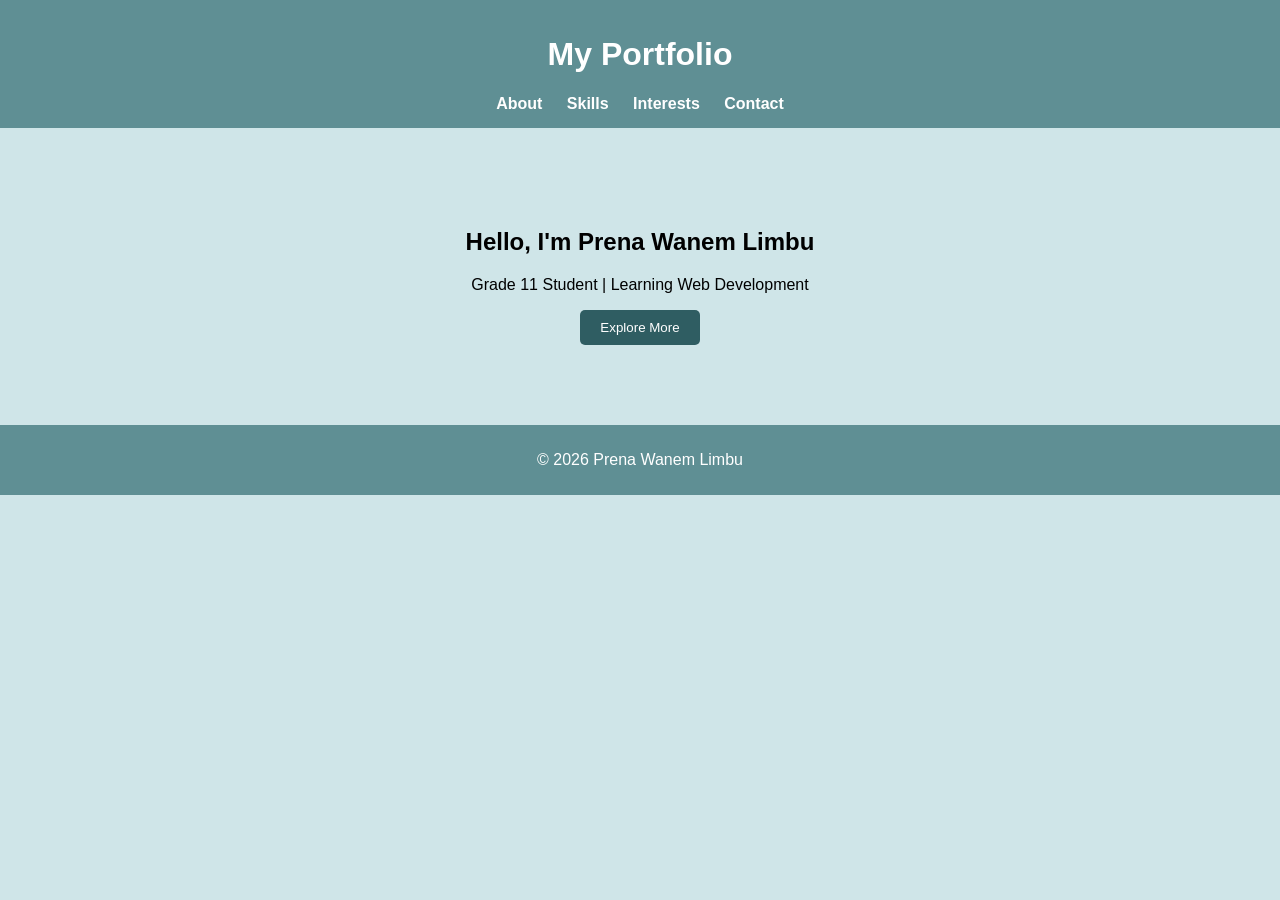
<file: index.html>
<!DOCTYPE html>
<html>
<head>
    <title>My Portfolio</title>
    <link rel="stylesheet" href="index.css">
</head>
<body>

<header>
    <h1>My Portfolio</h1>
    <nav>
        <a href="about.html">About</a>
        <a href="skills.html">Skills</a>
        <a href="interests.html">Interests</a>
        <a href="contact.html">Contact</a>
    </nav>
</header>

<section class="hero">
    <h2>Hello, I'm Prena Wanem Limbu</h2>
    <p>Grade 11 Student | Learning Web Development</p>
    <button onclick="location.href='about.html'">Explore More</button>
</section>

<footer>
    <p>© 2026 Prena Wanem Limbu</p>
</footer>

</body>
</html>
</file>
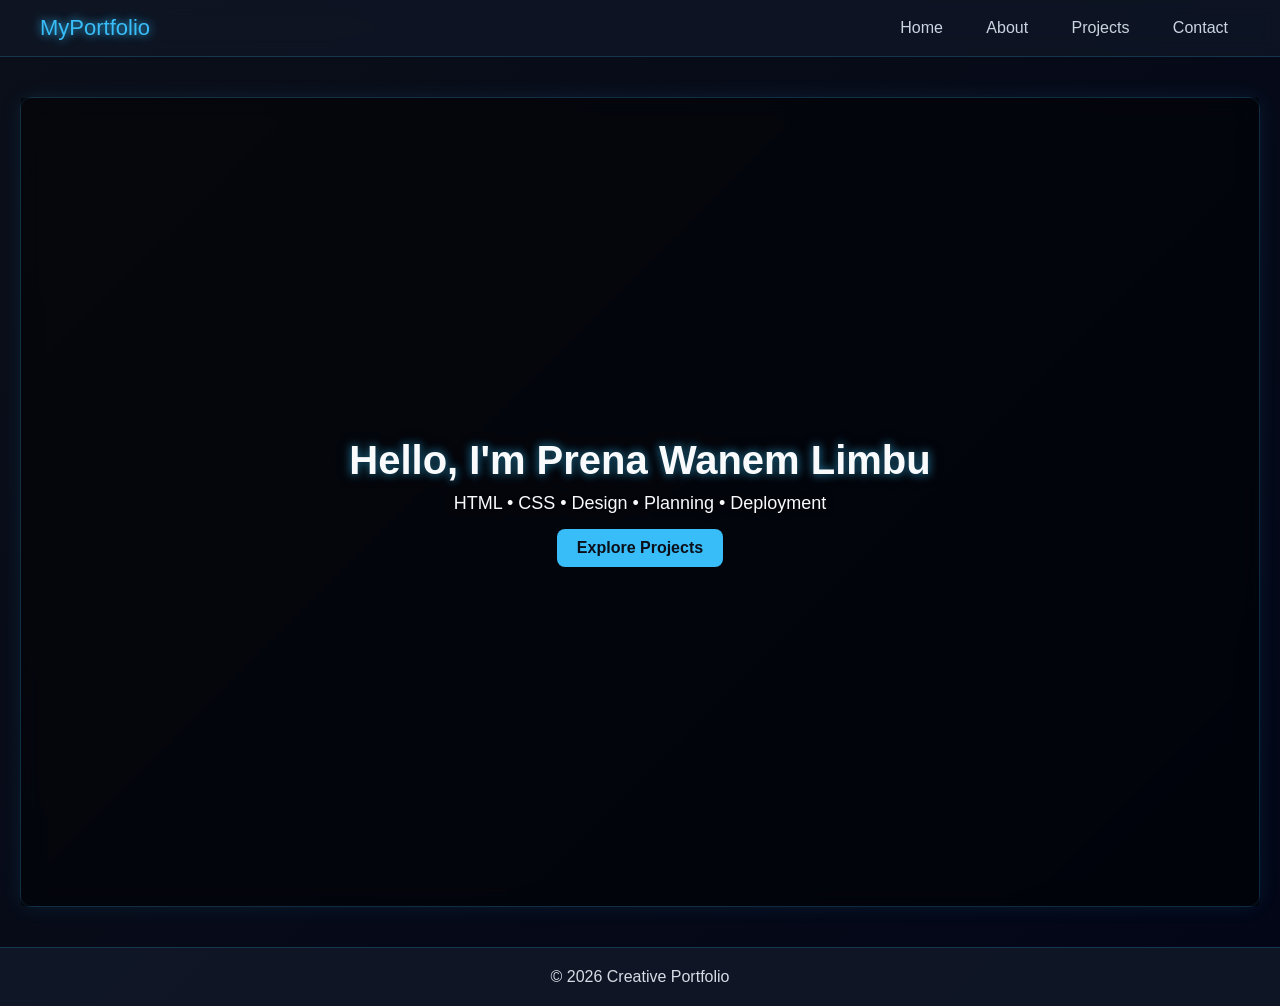
<file: portfolio_website/index.html>
<!DOCTYPE html>
<html lang="en">
<head>
  <meta charset="UTF-8">
  <title>My Portfolio</title>
  <link rel="stylesheet" href="style.css">
</head>

<body>

<nav>
  <div class="logo">MyPortfolio</div>
  <div>
    <a href="index.html">Home</a>
    <a href="about.html">About</a>
    <a href="projects.html">Projects</a>
    <a href="contact.html">Contact</a>
  </div>
</nav>

<section class="home-hero">

  <div class="hero-box">
    <!-- Image removed -->
    
    <h1>Hello, I'm Prena Wanem Limbu</h1>
    <p>HTML • CSS • Design • Planning • Deployment</p>

    <a class="btn" href="projects.html">Explore Projects</a>
  </div>

</section>

<footer>© 2026 Creative Portfolio</footer>

</body>
</html>
</file>
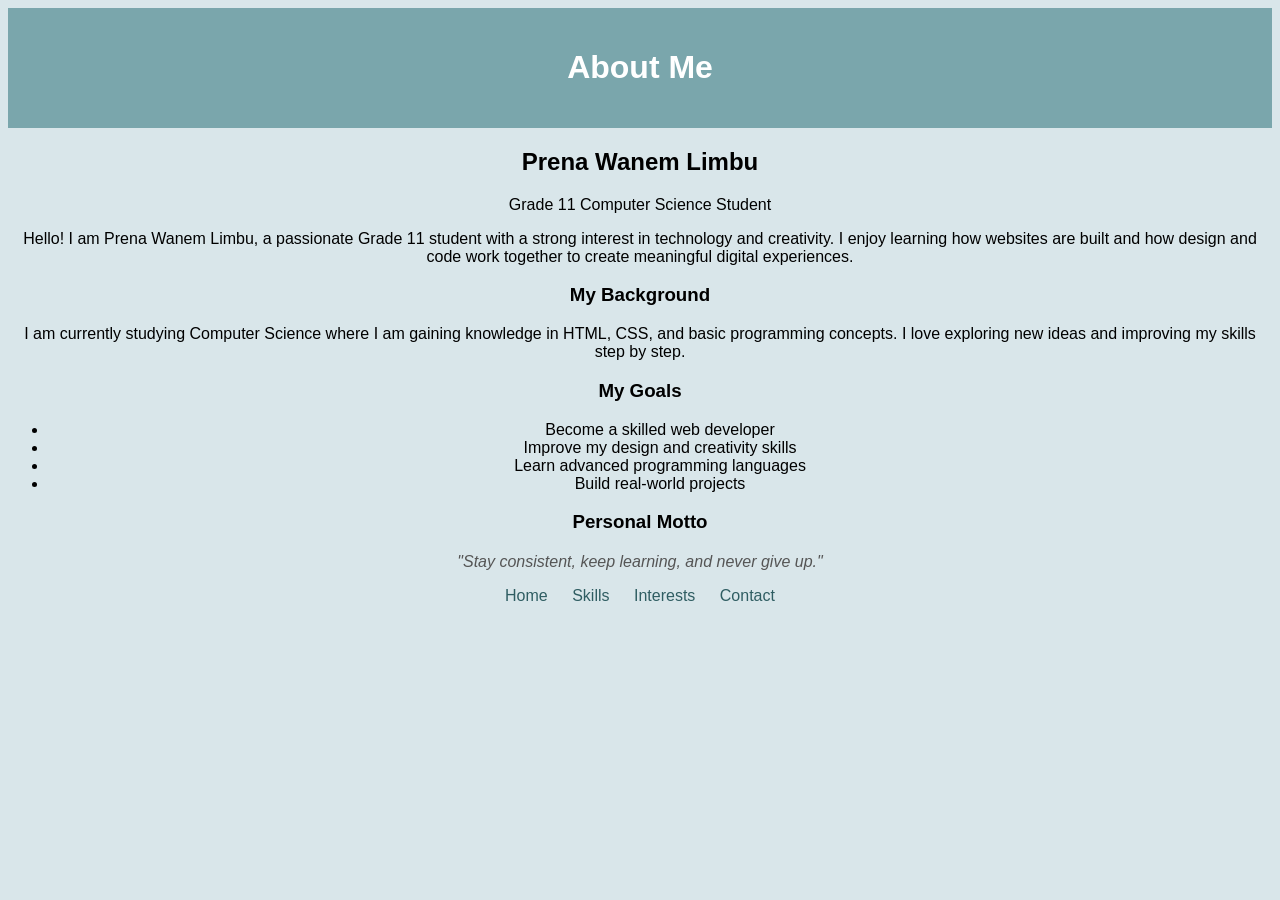
<file: about.html>
<!DOCTYPE html>
<html>
<head>
    <title>My Portfolio</title>
    <link rel="stylesheet" href="about.css">
</head>
<body>

<header>
    <h1>About Me</h1>
</header>

<section class="container">

    <div class="card">
        <h2>Prena Wanem Limbu</h2>
        <p class="subtitle">Grade 11 Computer Science Student</p>
        <p>
            Hello! I am Prena Wanem Limbu, a passionate Grade 11 student with a strong interest in technology and creativity. 
            I enjoy learning how websites are built and how design and code work together to create meaningful digital experiences.
        </p>
    </div>

    <div class="card">
        <h3>My Background</h3>
        <p>
            I am currently studying Computer Science where I am gaining knowledge in HTML, CSS, and basic programming concepts. 
            I love exploring new ideas and improving my skills step by step.
        </p>
    </div>

    <div class="card">
        <h3>My Goals</h3>
        <ul>
            <li>Become a skilled web developer</li>
            <li>Improve my design and creativity skills</li>
            <li>Learn advanced programming languages</li>
            <li>Build real-world projects</li>
        </ul>
    </div>

    <div class="card">
        <h3>Personal Motto</h3>
        <blockquote>
            "Stay consistent, keep learning, and never give up."
        </blockquote>
    </div>

</section>

<nav>
    <a href="index.html">Home</a>
    <a href="skills.html">Skills</a>
    <a href="interests.html">Interests</a>
    <a href="contact.html">Contact</a>
</nav>

</body>
</html>
</file>
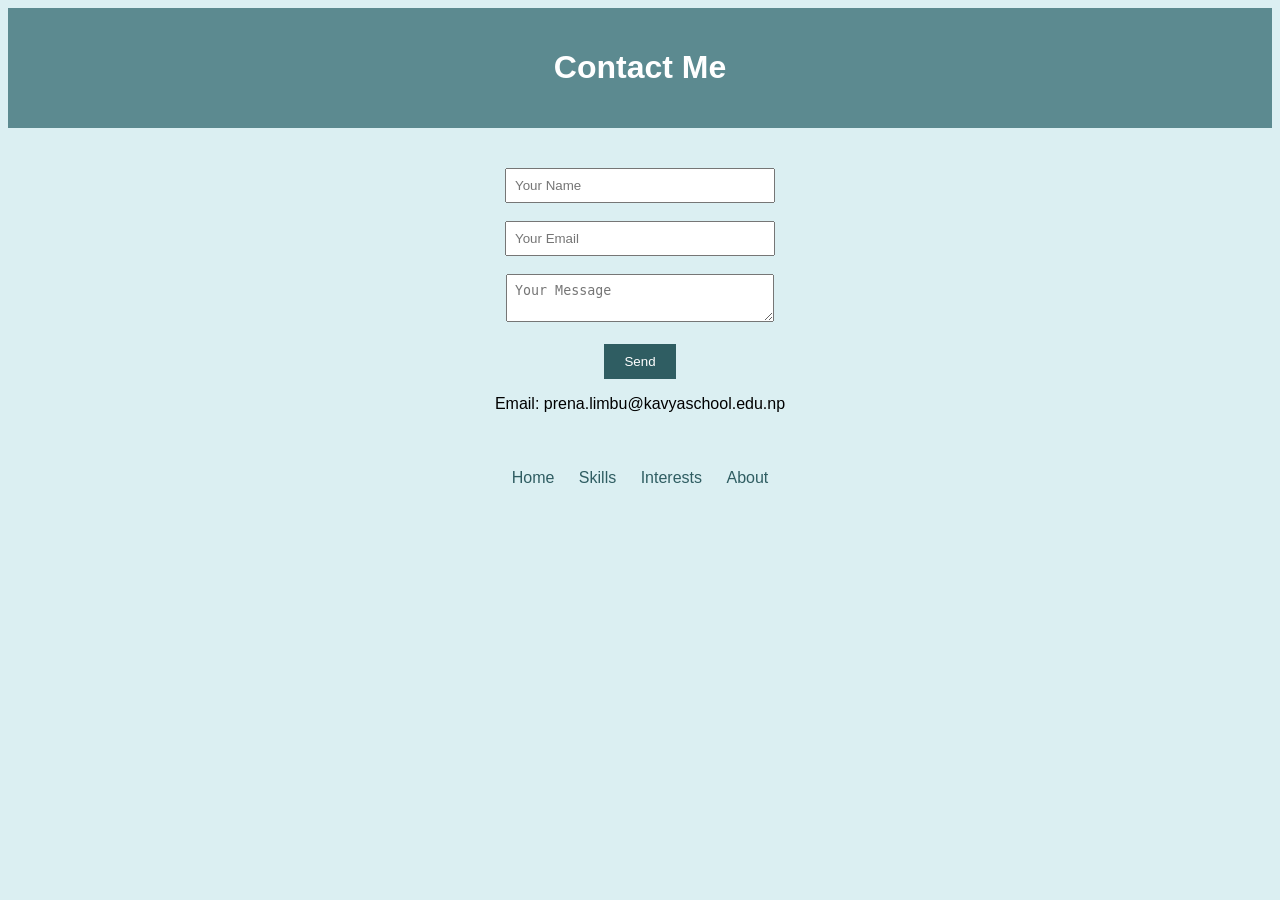
<file: contact.html>
<!DOCTYPE html>
<html>
<head>
    <title>My Portfolio</title>
    <link rel="stylesheet" href="contact.css">
</head>
<body>

<header>
    <h1>Contact Me</h1>
</header>

<section class="form">
    <form>
        <input type="text" placeholder="Your Name"><br><br>
        <input type="email" placeholder="Your Email"><br><br>
        <textarea placeholder="Your Message"></textarea><br><br>
        <button type="submit">Send</button>
    </form>

    <p>Email: prena.limbu@kavyaschool.edu.np</p>
</section>

<nav>
    <a href="index.html">Home</a>
    <a href="skills.html">Skills</a>
    <a href="interests.html">Interests</a>
    <a href="about.html">About</a>
</nav>

</body>
</html>
</file>
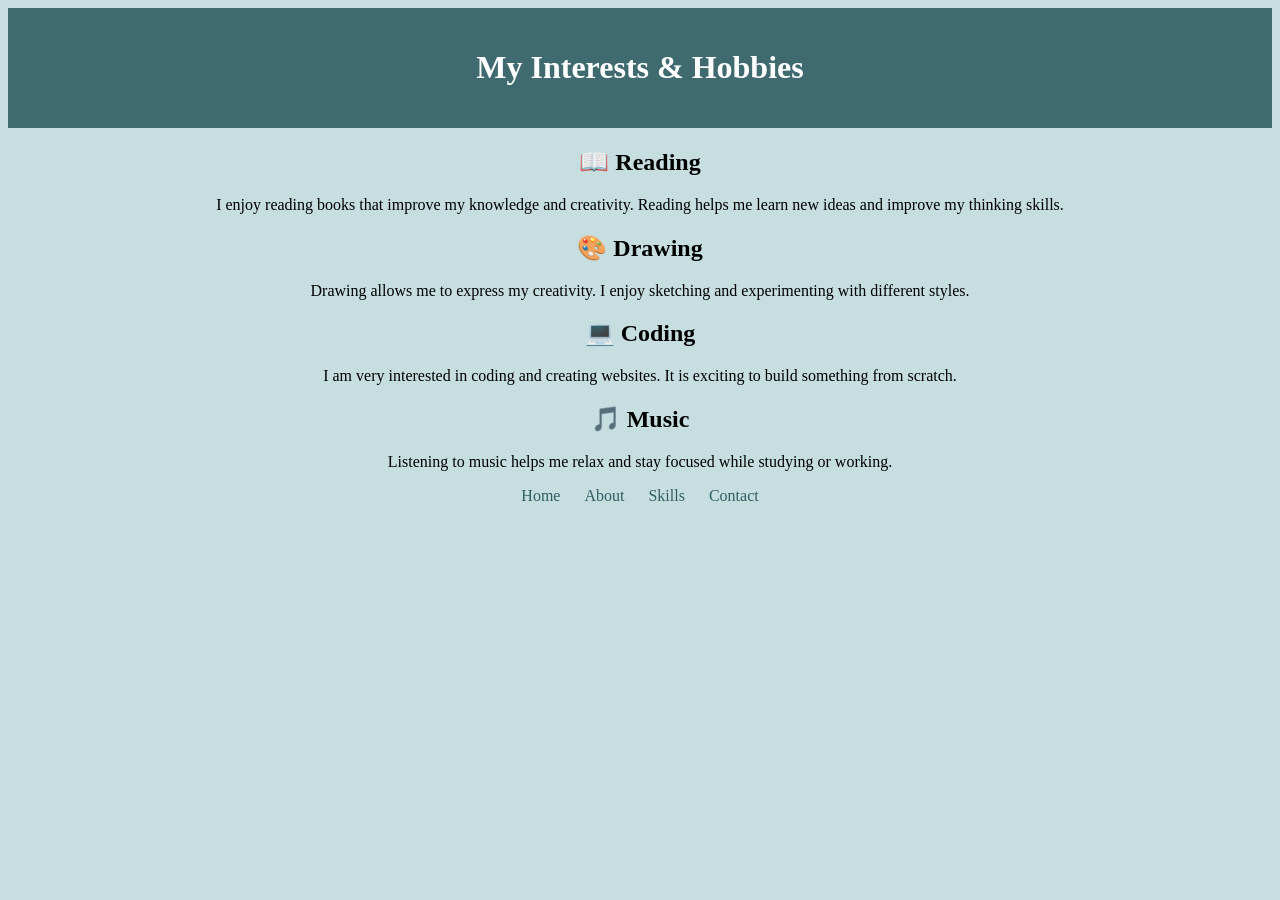
<file: interests.html>
<!DOCTYPE html>
<html>
<head>
    <title>My Portfolio</title>
    <link rel="stylesheet" href="interests.css">
</head>
<body>

<header>
    <h1>My Interests & Hobbies</h1>
</header>

<section class="container">

    <div class="card">
        <h2>📖 Reading</h2>
        <p>
            I enjoy reading books that improve my knowledge and creativity. 
            Reading helps me learn new ideas and improve my thinking skills.
        </p>
    </div>

    <div class="card">
        <h2>🎨 Drawing</h2>
        <p>
            Drawing allows me to express my creativity. I enjoy sketching and experimenting with different styles.
        </p>
    </div>

    <div class="card">
        <h2>💻 Coding</h2>
        <p>
            I am very interested in coding and creating websites. It is exciting to build something from scratch.
        </p>
    </div>

    <div class="card">
        <h2>🎵 Music</h2>
        <p>
            Listening to music helps me relax and stay focused while studying or working.
        </p>
    </div>

</section>

<nav>
    <a href="index.html">Home</a>
    <a href="about.html">About</a>
    <a href="skills.html">Skills</a>
    <a href="contact.html">Contact</a>
</nav>

</body>
</html>
</file>
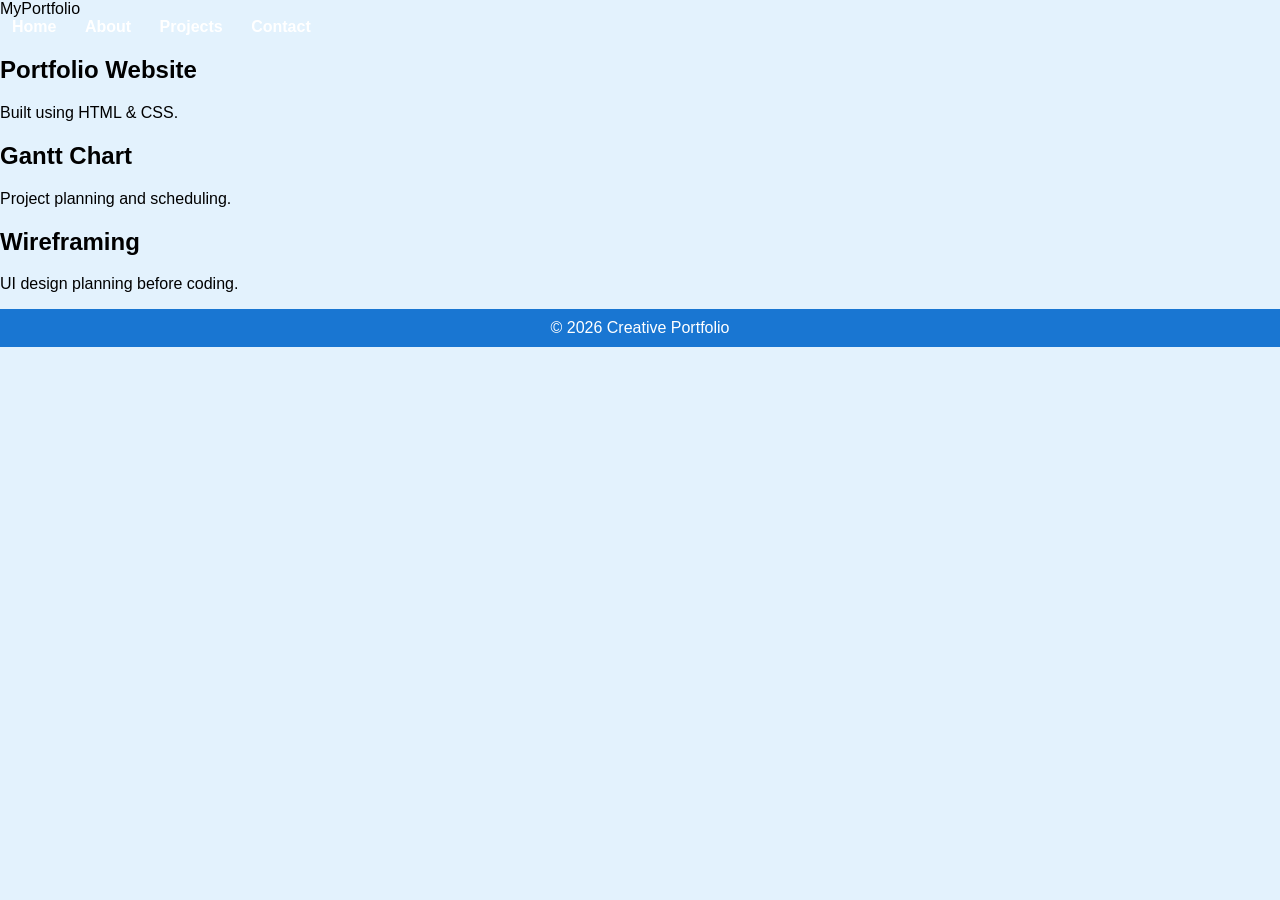
<file: projects.html>
<!DOCTYPE html>
<html>
<head>
  <title>Projects</title>
  <link rel="stylesheet" href="style.css">
</head>
<body>

<nav>
  <div class="logo">MyPortfolio</div>
  <div>
    <a href="index.html">Home</a>
    <a href="about.html">About</a>
    <a href="projects.html">Projects</a>
    <a href="contact.html">Contact</a>
  </div>
</nav>

<div class="container">

  <div class="card">
    <h2>Portfolio Website</h2>
    <p>Built using HTML & CSS.</p>
  </div>

  <div class="card">
    <h2>Gantt Chart</h2>
    <p>Project planning and scheduling.</p>
  </div>

  <div class="card">
    <h2>Wireframing</h2>
    <p>UI design planning before coding.</p>
  </div>

</div>

<footer>© 2026 Creative Portfolio</footer>

</body>
</html>
</file>
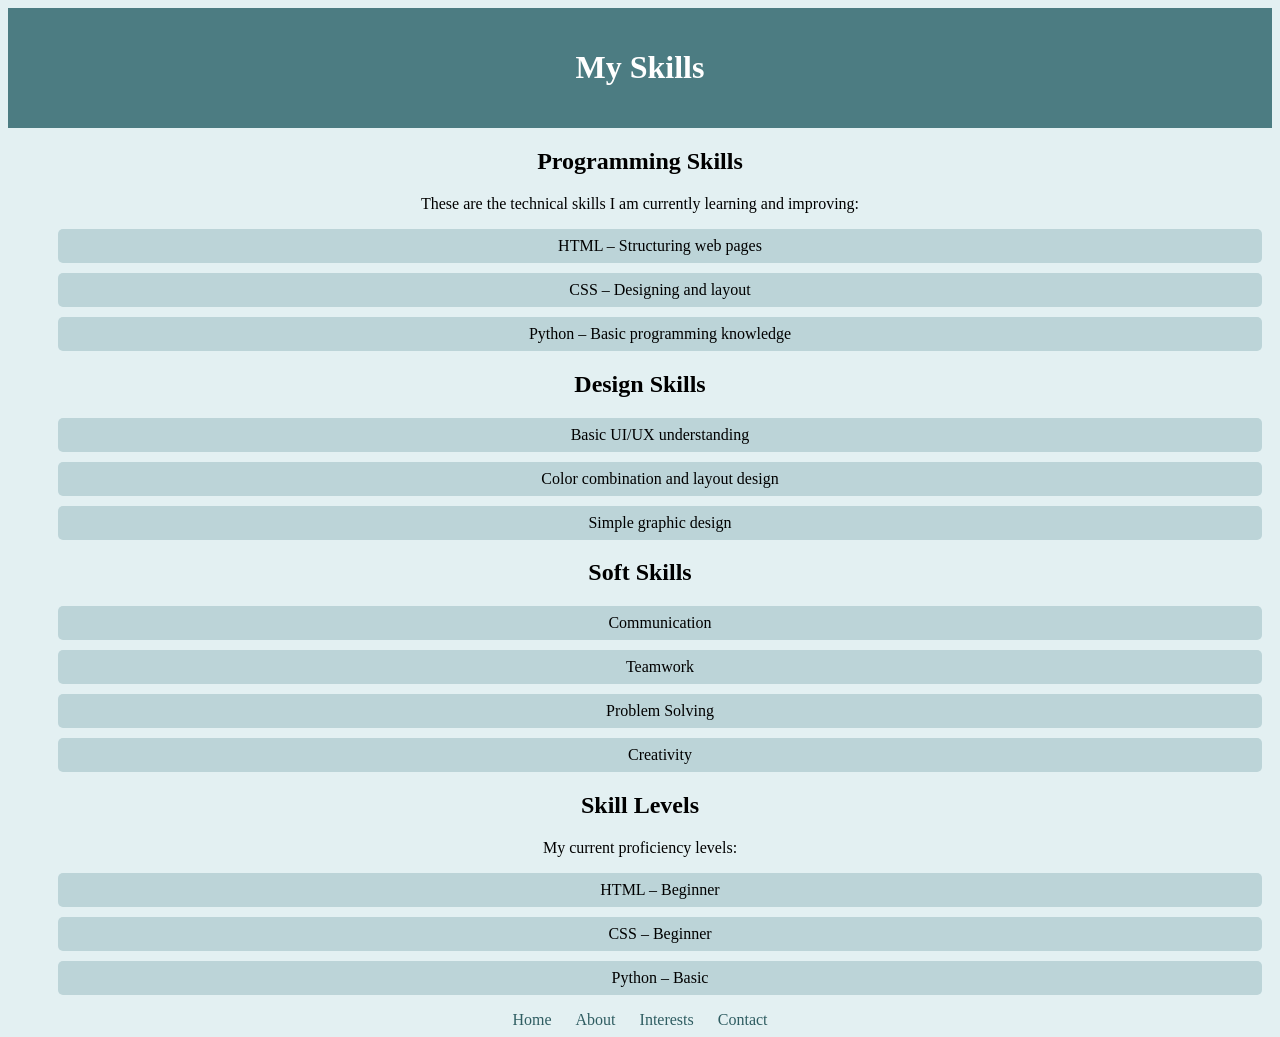
<file: skills.html>
<!DOCTYPE html>
<html>
<head>
    <title>My Portfolio</title>
    <link rel="stylesheet" href="skills.css">
</head>
<body>

<header>
    <h1>My Skills</h1>
</header>

<section class="container">

    <div class="card">
        <h2>Programming Skills</h2>
        <p>These are the technical skills I am currently learning and improving:</p>
        <ul>
            <li>HTML – Structuring web pages</li>
            <li>CSS – Designing and layout</li>
            <li>Python – Basic programming knowledge</li>
        </ul>
    </div>

    <div class="card">
        <h2>Design Skills</h2>
        <ul>
            <li>Basic UI/UX understanding</li>
            <li>Color combination and layout design</li>
            <li>Simple graphic design</li>
        </ul>
    </div>

    <div class="card">
        <h2>Soft Skills</h2>
        <ul>
            <li>Communication</li>
            <li>Teamwork</li>
            <li>Problem Solving</li>
            <li>Creativity</li>
        </ul>
    </div>

    <div class="card">
        <h2>Skill Levels</h2>
        <p>My current proficiency levels:</p>
        <ul>
            <li>HTML – Beginner</li>
            <li>CSS – Beginner</li>
            <li>Python – Basic</li>
        </ul>
    </div>

</section>

<nav>
    <a href="index.html">Home</a>
    <a href="about.html">About</a>
    <a href="interests.html">Interests</a>
    <a href="contact.html">Contact</a>
</nav>

</body>
</html>
</file>
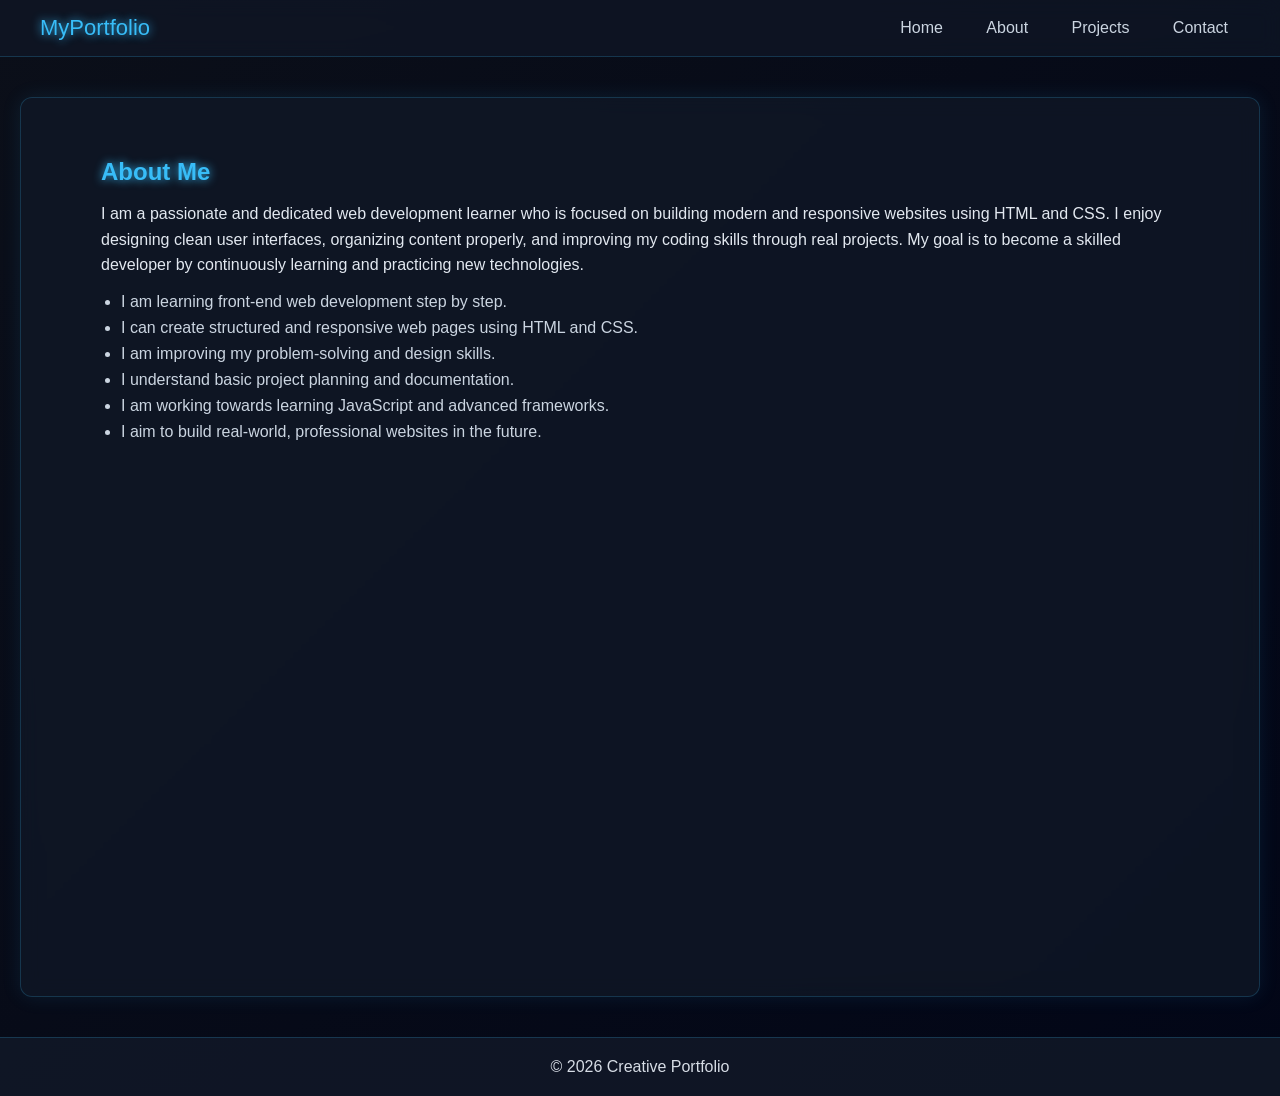
<file: portfolio_website/about.html>
<!DOCTYPE html>
<html lang="en">
<head>
  <meta charset="UTF-8">
  <meta name="viewport" content="width=device-width, initial-scale=1.0">
  <title>About Me</title>
  <link rel="stylesheet" href="style.css">
</head>

<body>

<!-- NAVBAR -->
<nav>
  <div class="logo">MyPortfolio</div>
  <div class="nav-links">
    <a href="index.html">Home</a>
    <a href="about.html">About</a>
    <a href="projects.html">Projects</a>
    <a href="contact.html">Contact</a>
  </div>
</nav>

<!-- ABOUT CONTENT -->
<section class="about-page">

  <h2 class="fade-in">About Me</h2>

  <p class="fade-in">
    I am a passionate and dedicated web development learner who is focused on building
    modern and responsive websites using HTML and CSS. I enjoy designing clean user interfaces,
    organizing content properly, and improving my coding skills through real projects.
    My goal is to become a skilled developer by continuously learning and practicing new technologies.
  </p>

  <ul class="fade-in">
    <li>I am learning front-end web development step by step.</li>
    <li>I can create structured and responsive web pages using HTML and CSS.</li>
    <li>I am improving my problem-solving and design skills.</li>
    <li>I understand basic project planning and documentation.</li>
    <li>I am working towards learning JavaScript and advanced frameworks.</li>
    <li>I aim to build real-world, professional websites in the future.</li>
  </ul>

</section>

<!-- FOOTER -->
<footer>
  <p>© 2026 Creative Portfolio</p>
</footer>

</body>
</html>
</file>
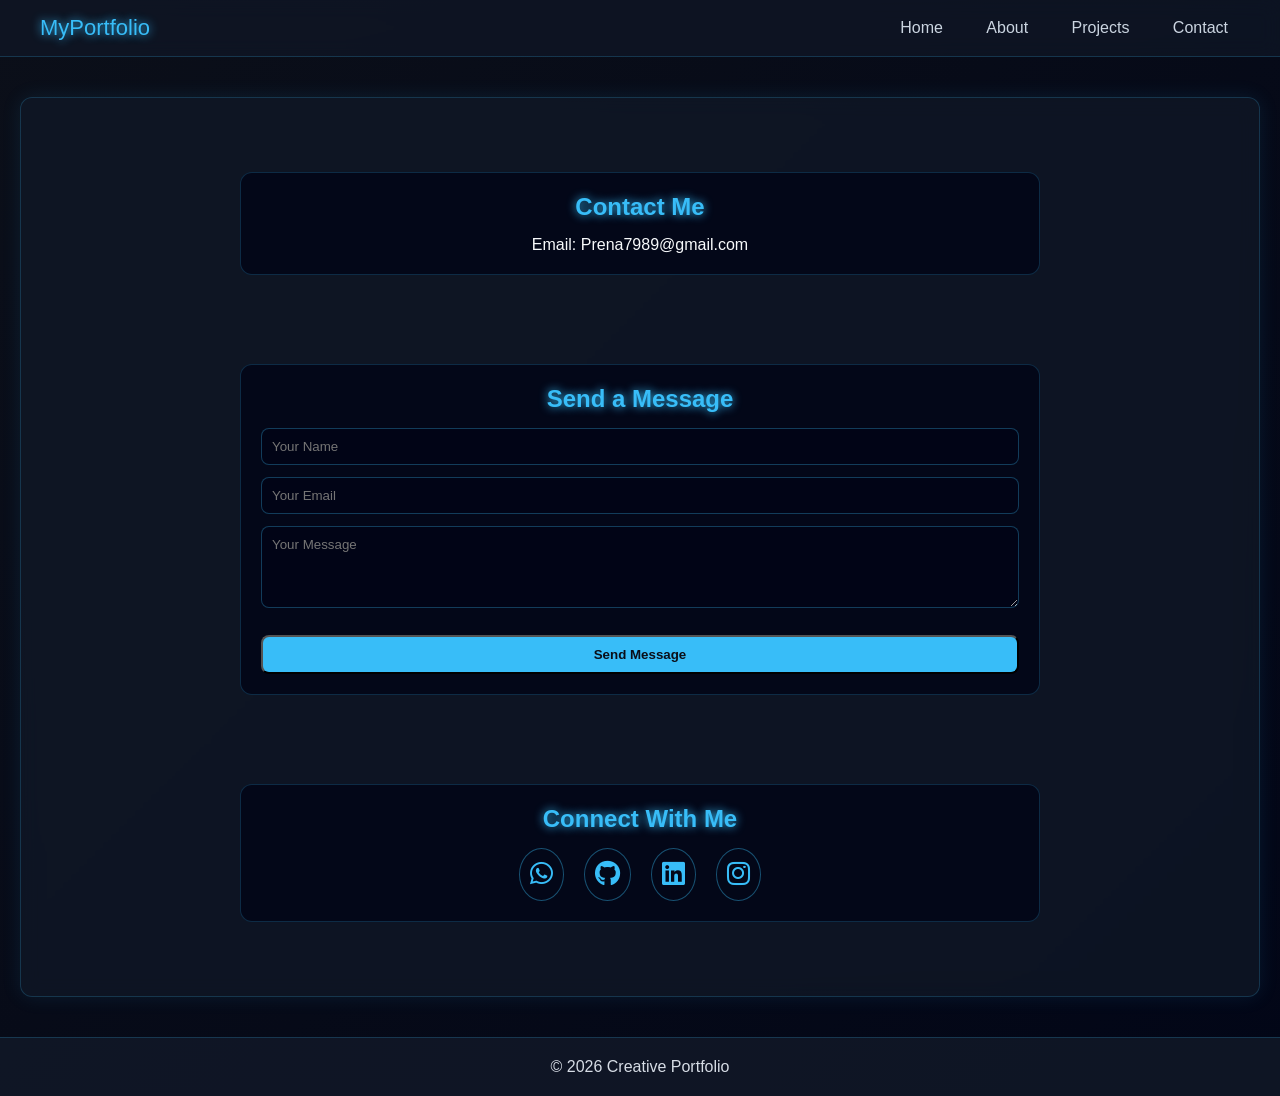
<file: portfolio_website/contact.html>
<!DOCTYPE html>
<html lang="en">
<head>
  <meta charset="UTF-8">
  <meta name="viewport" content="width=device-width, initial-scale=1.0">
  <title>Contact Me</title>

  <!-- CSS -->
  <link rel="stylesheet" href="style.css">

  <!-- FONT AWESOME ICONS -->
  <link rel="stylesheet" href="https://cdnjs.cloudflare.com/ajax/libs/font-awesome/6.5.0/css/all.min.css">
</head>

<body>

<!-- NAVBAR -->
<nav>
  <div class="logo">MyPortfolio</div>
  <div class="nav-links">
    <a href="index.html">Home</a>
    <a href="about.html">About</a>
    <a href="projects.html">Projects</a>
    <a href="contact.html">Contact</a>
  </div>
</nav>

<!-- CONTACT SECTION -->
<section class="container">

  <!-- EMAIL CARD -->
  <div class="card fade-in">
    <h2>Contact Me</h2>
    <p>Email: <span class="highlight">Prena7989@gmail.com</span></p>
  </div>

  <!-- FORM CARD -->
  <div class="card fade-in">
    <h2>Send a Message</h2>

    <form>
      <input type="text" placeholder="Your Name" required>
      <input type="email" placeholder="Your Email" required>
      <textarea placeholder="Your Message" rows="4" required></textarea>
      <button type="submit" class="btn">Send Message</button>
    </form>
  </div>

  <!-- SOCIAL MEDIA CARD -->
  <div class="card fade-in">
    <h2>Connect With Me</h2>

    <div class="social-icons">

      <a href="https://wa.me/977XXXXXXXXX" target="_blank">
        <i class="fab fa-whatsapp"></i>
      </a>

      <a href="https://github.com/yourusername" target="_blank">
        <i class="fab fa-github"></i>
      </a>

      <a href="https://linkedin.com/in/yourusername" target="_blank">
        <i class="fab fa-linkedin"></i>
      </a>

      <a href="https://instagram.com/yourusername" target="_blank">
        <i class="fab fa-instagram"></i>
      </a>

    </div>
  </div>

</section>

<!-- FOOTER -->
<footer>
  <p>© 2026 Creative Portfolio</p>
</footer>

</body>
</html>
</file>
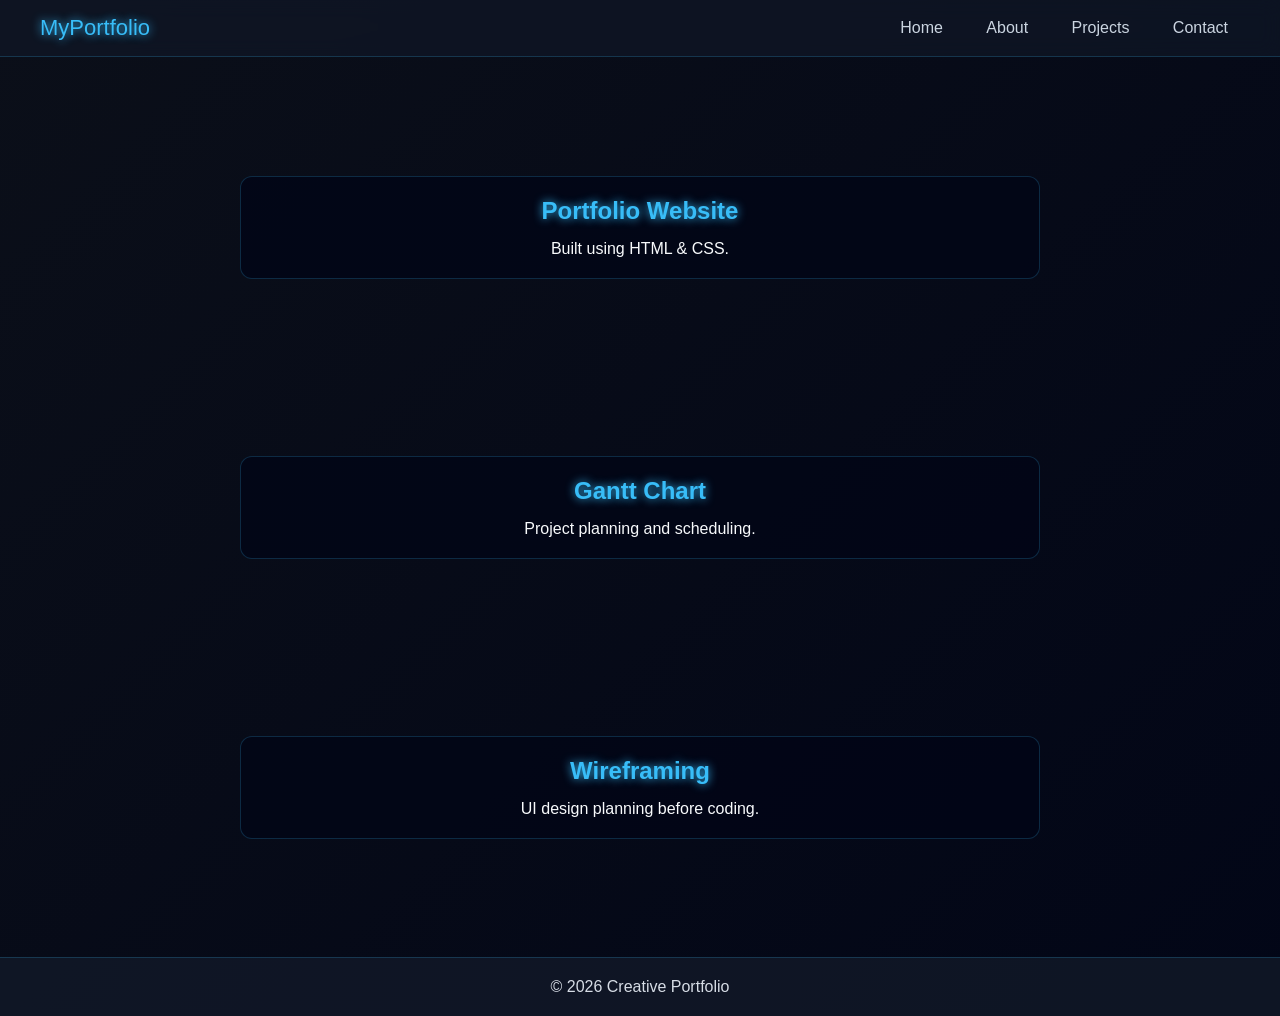
<file: portfolio_website/projects.html>
<!DOCTYPE html>
<html>
<head>
  <title>Projects</title>
  <link rel="stylesheet" href="style.css">
</head>
<body>

<nav>
  <div class="logo">MyPortfolio</div>
  <div>
    <a href="index.html">Home</a>
    <a href="about.html">About</a>
    <a href="projects.html">Projects</a>
    <a href="contact.html">Contact</a>
  </div>
</nav>

<div class="container">

  <div class="card">
    <h2>Portfolio Website</h2>
    <p>Built using HTML & CSS.</p>
  </div>

  <div class="card">
    <h2>Gantt Chart</h2>
    <p>Project planning and scheduling.</p>
  </div>

  <div class="card">
    <h2>Wireframing</h2>
    <p>UI design planning before coding.</p>
  </div>

</div>

<footer>© 2026 Creative Portfolio</footer>

</body>
</html>
</file>
<file: index.css>
body {
    margin: 0;
    font-family: 'Segoe UI', sans-serif;
    background: #cfe5e8;
    text-align: center;
}

header {
    background: #5f8f94;
    color: white;
    padding: 15px;
  
}

nav a {
    margin: 10px;
    color: white;
    text-decoration: none;
    font-weight: bold;
}

.hero {
    text-align: center;
    padding: 80px;
}

button {
    padding: 10px 20px;
    border: none;
    background: #2f5d62;
    color: white;
    border-radius: 5px;
    cursor: pointer;
}

footer {
    text-align: center;
    padding: 10px;
    background: #5f8f94;
    color: white;
}
</file>
<file: portfolio_website/style.css>
/* RESET */
* {
  margin: 0;
  padding: 0;
  box-sizing: border-box;
  font-family: "Segoe UI", sans-serif;
}

/* BODY */
body {
  background: linear-gradient(135deg, #0b0f19, #020617);
  color: #f8fafc;
}

/* NAVBAR */
nav {
  display: flex;
  justify-content: space-between;
  align-items: center;
  padding: 15px 40px;
  background: rgba(17, 24, 39, 0.7);
  backdrop-filter: blur(10px);
  border-bottom: 1px solid rgba(56, 189, 248, 0.2);
}

.logo {
  color: #38bdf8;
  font-size: 22px;
  text-shadow: 0 0 10px #38bdf8;
}

/* NAV LINKS */
nav a {
  color: #cbd5e1;
  margin-left: 15px;
  text-decoration: none;
  padding: 8px 12px;
  border-radius: 6px;
  transition: 0.3s;
}

nav a:hover {
  background: #38bdf8;
  color: #0b0f19;
  box-shadow: 0 0 10px #38bdf8, 0 0 20px #38bdf8;
}

/* HERO */
.home-hero {
  background: url("https://images.unsplash.com/photo-1498050108023-c5249f4df085")
  center/cover no-repeat;
  height: 90vh;
  display: flex;
  align-items: center;
  justify-content: center;
  position: relative;
  text-align: center;
}

.home-hero::before {
  content: "";
  position: absolute;
  inset: 0;
  background: rgba(0, 0, 0, 0.5);
}

/* HERO TEXT */
.hero-box {
  position: relative;
  max-width: 600px;
}

.hero-box h1 {
  font-size: 40px;
  text-shadow: 0 0 15px #000, 0 0 10px #38bdf8;
}

.hero-box p {
  font-size: 18px;
  margin-top: 10px;
  text-shadow: 0 0 10px #000;
}

/* BUTTON */
.btn {
  display: inline-block;
  margin-top: 15px;
  padding: 10px 20px;
  background: #38bdf8;
  color: #0b0f19;
  text-decoration: none;
  border-radius: 8px;
  font-weight: bold;
  transition: 0.3s;
}

.btn:hover {
  background: #ffffff;
  box-shadow: 0 0 15px #38bdf8, 0 0 30px #38bdf8;
}

/* SECTIONS (NEW THEME) */
section {
  margin: 40px 20px;
  padding: 30px;
  border-radius: 12px;
  background: rgba(17, 24, 39, 0.75);
  backdrop-filter: blur(10px);
  border: 1px solid rgba(56, 189, 248, 0.2);
  box-shadow: 0 0 20px rgba(56, 189, 248, 0.1);
}

/* HEADINGS */
h2 {
  color: #38bdf8;
  margin-bottom: 15px;
  text-shadow: 0 0 10px #38bdf8;
}

/* CONTAINER */
.container {
  display: flex;
  justify-content: center;
  gap: 20px;
  padding-top: 20px;
  flex-wrap: wrap;
}

/* CARD */
.card {
  background: rgba(2, 6, 23, 0.8);
  padding: 20px;
  width: 260px;
  border-radius: 12px;
  border: 1px solid rgba(56, 189, 248, 0.2);
  text-align: center;
  transition: 0.3s;
}

.card:hover {
  transform: translateY(-8px);
  border-color: #38bdf8;
  box-shadow: 0 0 15px rgba(56, 189, 248, 0.5),
              0 0 30px rgba(56, 189, 248, 0.3);
}

/* TABLE (GANTT THEME) */
table {
  width: 100%;
  border-collapse: collapse;
  margin-top: 20px;
  background: rgba(2, 6, 23, 0.8);
  border-radius: 10px;
  overflow: hidden;
}

th {
  background: #38bdf8;
  color: #0b0f19;
}

td, th {
  padding: 12px;
  text-align: center;
  border-bottom: 1px solid rgba(56, 189, 248, 0.2);
}

tr:hover {
  background: rgba(56, 189, 248, 0.1);
}

/* FOOTER */
footer {
  text-align: center;
  padding: 20px;
  background: rgba(17, 24, 39, 0.85);
  color: #d6dce5;
  border-top: 1px solid rgba(56, 189, 248, 0.2);
}

/* RESPONSIVE */
@media (max-width: 900px) {
  .hero-box h1 {
    font-size: 32px;
  }
}

@media (max-width: 600px) {
  nav {
    flex-direction: column;
    text-align: center;
    gap: 10px;
  }

  .container {
    flex-direction: column;
    align-items: center;
  }

  .card {
    width: 90%;
  }

  .hero-box h1 {
    font-size: 26px;
  }
}
/* FORM */
form {
  display: flex;
  flex-direction: column;
  gap: 12px;
  margin-top: 10px;
}

form input,
form textarea {
  padding: 10px;
  border-radius: 8px;
  border: 1px solid rgba(56, 189, 248, 0.3);
  background: rgba(2, 6, 23, 0.8);
  color: white;
  outline: none;
}

form input:focus,
form textarea:focus {
  border-color: #38bdf8;
  box-shadow: 0 0 10px #38bdf8;
}

/* BUTTON FULL WIDTH */
form .btn {
  width: 100%;
  text-align: center;
}

/* SOCIAL ICONS */
.social-icons {
  display: flex;
  justify-content: center;
  gap: 20px;
  margin-top: 15px;
}

.social-icons a {
  color: #38bdf8;
  font-size: 26px;
  padding: 10px;
  border-radius: 50%;
  border: 1px solid rgba(56, 189, 248, 0.4);
  transition: 0.3s;
}

.social-icons a:hover {
  background: #38bdf8;
  color: #0b0f19;
  box-shadow: 0 0 15px #38bdf8, 0 0 30px #38bdf8;
  transform: translateY(-5px);
}
/* FULL SCREEN ABOUT SECTION */
.container {
  min-height: 100vh;
  display: flex;
  align-items: center;
  justify-content: center;
  padding: 40px;
}
/* FULL SCREEN CENTER FOR ABOUT PAGE */
.container {
  min-height: 100vh;
  display: flex;
  align-items: center;      /* vertical center */
  justify-content: center;  /* horizontal center */
  padding: 40px;
}

/* OPTIONAL: better card size */
.card {
  max-width: 800px;
  width: 100%;
}
/* ABOUT PAGE - FREE LAYOUT (NO BOX CENTERING) */
.about-page {
  min-height: 100vh;
  padding: 60px 80px;
}

/* text styling */
.about-page h2 {
  color: #38bdf8;
  margin-bottom: 15px;
}

.about-page p {
  margin-bottom: 15px;
  line-height: 1.6;
  color: #e2e8f0;
}

.about-page ul {
  margin-left: 20px;
  margin-top: 10px;
}

.about-page ul li {
  margin-bottom: 8px;
  color: #cbd5e1;
}
.fade-in {
  opacity: 0;
  transform: translateY(20px);
  animation: fadeIn 0.8s ease forwards;
}

@keyframes fadeIn {
  to {
    opacity: 1;
    transform: translateY(0);
  }
}
</file>
<file: about.css>
body {
    font-family: Arial;
    background: #d9e6ea;
    text-align: center;
}

header {
    background: #7aa6ac;
    padding: 20px;
    color: white;
}

.content {
    padding: 40px;
}

blockquote {
    margin-top: 20px;
    font-style: italic;
    color: #555;
}

nav a {
    margin: 10px;
    text-decoration: none;
    color: #2f5d62;
}
</file>
<file: contact.css>
body {
    background: #dbeff2;
    font-family: Arial;
    text-align: center;
}

header {
    background: #5c8a90;
    color: white;
    padding: 20px;
}

.form {
    padding: 40px;
}

input, textarea {
    width: 250px;
    padding: 8px;
}

button {
    padding: 10px 20px;
    background: #2f5d62;
    color: white;
    border: none;
}

nav a {
    margin: 10px;
    text-decoration: none;
    color: #2f5d62;
}
</file>
<file: interests.css>
body {
    background: #c7dee1;
    font-family: Tahoma;
    text-align: center;
}

header {
    background: #3f6b70;
    color: white;
    padding: 20px;
}

ul {
    list-style: none;
    padding: 30px;
}

li {
    margin: 15px;
    font-size: 18px;
}

nav a {
    margin: 10px;
    text-decoration: none;
    color: #2f5d62;
}
</file>
<file: style.css>
body {
    margin: 0;
    font-family: Arial;
    background-color: #e3f2fd;
}

header {
    background-color: #2196f3;
    text-align: center;
    padding: 20px;
}

nav a {
    color: white;
    margin: 12px;
    text-decoration: none;
    font-weight: bold;
}

nav a:hover {
    text-decoration: underline;
}

section {
    padding: 50px;
    text-align: center;
}

footer {
    background-color: #1976d2;
    color: white;
    text-align: center;
    padding: 10px;
}
</file>
<file: skills.css>
body {
    background: #e3f0f2;
    font-family: Verdana;
    text-align: center;
}

header {
    background: #4c7c82;
    color: white;
    padding: 20px;
}

.skills {
    padding: 40px;
}

ul {
    list-style: none;
}

li {
    margin: 10px;
    padding: 8px;
    background: #bcd4d8;
    border-radius: 5px;
}

nav a {
    margin: 10px;
    text-decoration: none;
    color: #2f5d62;
}
</file>
